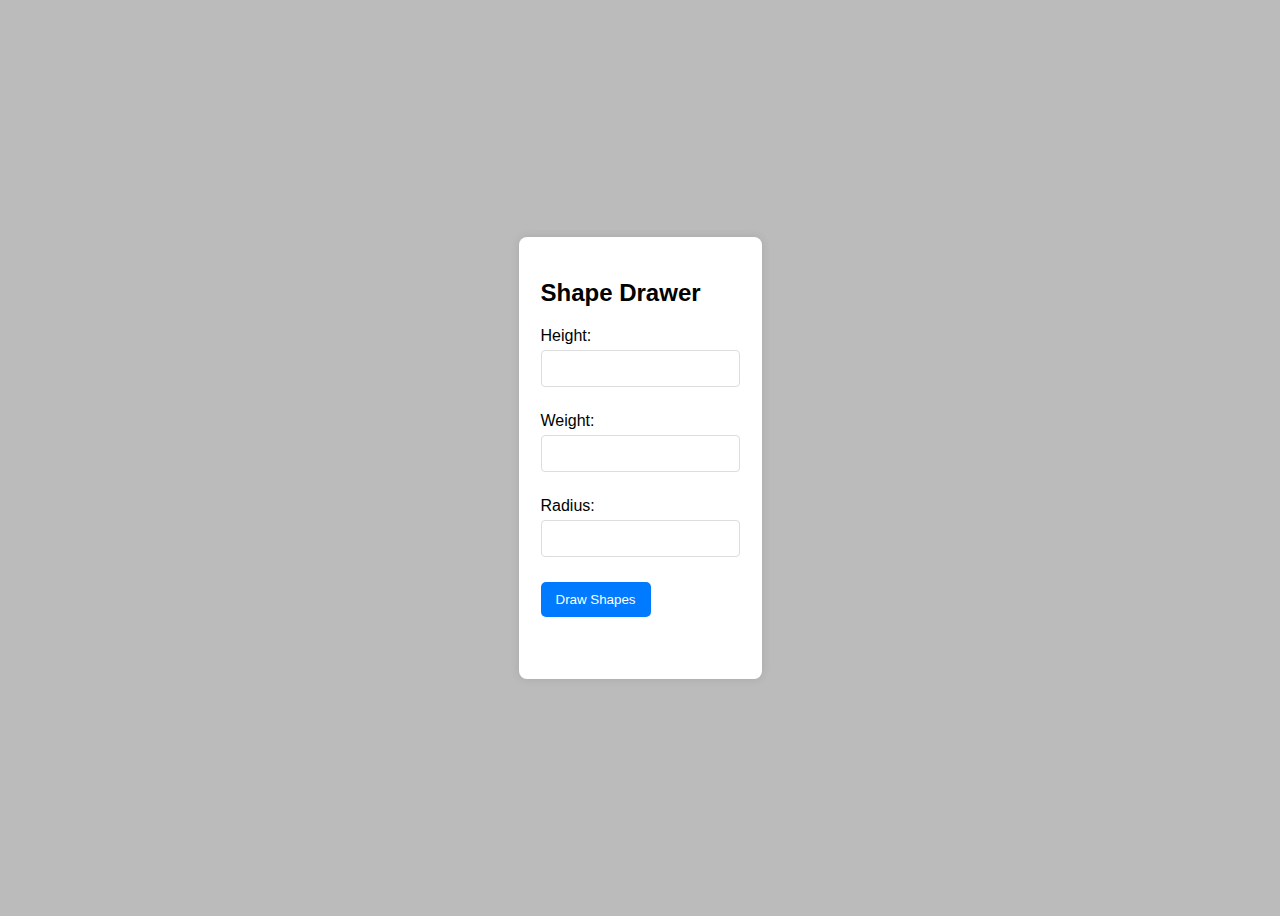
<file: T2/index.html>
<!DOCTYPE html>
<html lang="en">
<head>
<meta charset="UTF-8">
<meta name="viewport" content="width=device-width, initial-scale=1.0">
<title>Shape Drawer</title>
<link rel="stylesheet" href="style.css">
</head>
<body>



<div class="container">
    <h2>Shape Drawer</h2>
    <form id="inputForm">
        <div class="form-group">
            <label for="height">Height:</label>
            <input type="number" id="height" name="height" required>
        </div>
        <div class="form-group">
            <label for="weight">Weight:</label>
            <input type="number" id="weight" name="weight" required>
        </div>
        <div class="form-group">
            <label for="radius">Radius:</label>
            <input type="number" id="radius" name="radius">
        </div>
        <button type="submit" class="submit-btn">Draw Shapes</button>
    </form>

    <div id="shapesContainer"></div>
</div>



<script src="script.js"></script>
</body>
</html>
</file>
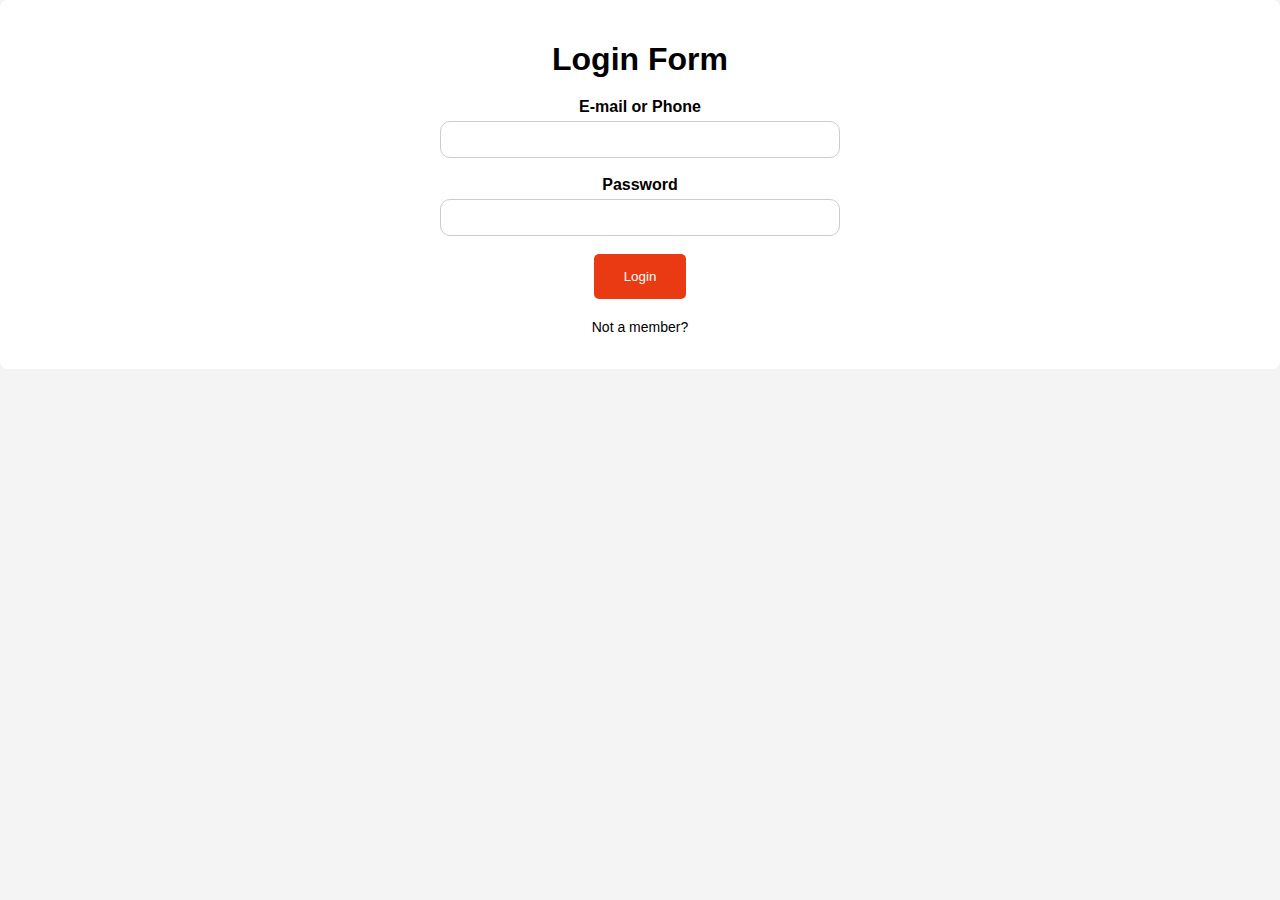
<file: T1/login.html>
<!DOCTYPE html>
<html lang="en">
<head>
    <meta charset="UTF-8">
    <meta name="viewport" content="width=device-width, initial-scale=1.0">
    <link rel="stylesheet" href="style.css">
    <title>Login</title>
</head>
<body>
    <div>
        <form action="a.php" method="post" class="login-form">
            <h1>Login Form</h1>
            <div>
                <label>E-mail or Phone</label>
                <input type="text" name="ephone" id="ephone">
            </div><br>
            <div>
                <label>Password</label>
                <input type="password" name="password" id="password">
            </div><br>
            <button type="submit" id="submit">Login</button>
            <p>Not a member?</p>
        </form>
    </div>
</body>
</html>
</file>
<file: T2/style.css>
body {
    font-family: Arial, sans-serif;
    display: flex;
    justify-content: center;
    align-items: center;
    height: 100vh;
    background-color: #bbbbbb;
}

.container {
    background: white;
    padding: 22px;
    border-radius: 8px;
    box-shadow: 0 0 10px rgba(0, 0, 0, 0.1);
}

.form-group {
    margin-bottom: 15px;
}

label {
    display: block;
    margin-bottom: 5px;
}

input[type="number"] {
    width: calc(100% - 22px);
    padding: 10px;
    border: 1px solid #ddd;
    border-radius: 4px;
    margin-bottom: 10px;
}

.submit-btn {
    background-color: #007bff;
    color: white;
    border: none;
    padding: 10px 15px;
    border-radius: 5px;
    cursor: pointer;
}

.submit-btn:hover {
    background-color: #00ff84;
}

#shapesContainer {
    margin-top: 40px;
}

.square, .circle {
    border: 2px solid #0d0081;
    margin-top: 10px;
}

.circle {
    border-radius: 50%;
}
</file>
<file: T1/style.css>
body {
    font-family: Arial, sans-serif;
    background-color: #f4f4f4;
    margin: 0;
    padding: 0;
}

.login-form {
    background-color: #fff;
    padding: 20px;
    border-radius: 8px;
    
    text-align: center;
}

.login-form h1 {
    margin-bottom: 20px;
}

.form-group {
    margin-bottom: 15px;
}

label {
    display: block;
    margin-bottom: 5px;
    font-weight: bold;
}

input[type="text"],
input[type="password"] {
    width: 400px;
    padding: 10px;
    border-radius: 10px;
    border: 1px solid #ccc;
    box-sizing: border-box;
}

button {
    padding: 15px 30px;
    background-color: #e93a13;
    color: #fff;
    border: none;
    border-radius: 5px;
    cursor: pointer;
    transition: background-color 0.3s;
}

button:hover {
    background-color: #9ecc12;
}

p {
    margin-top: 20px;
    font-size: 14px;
}
</file>
